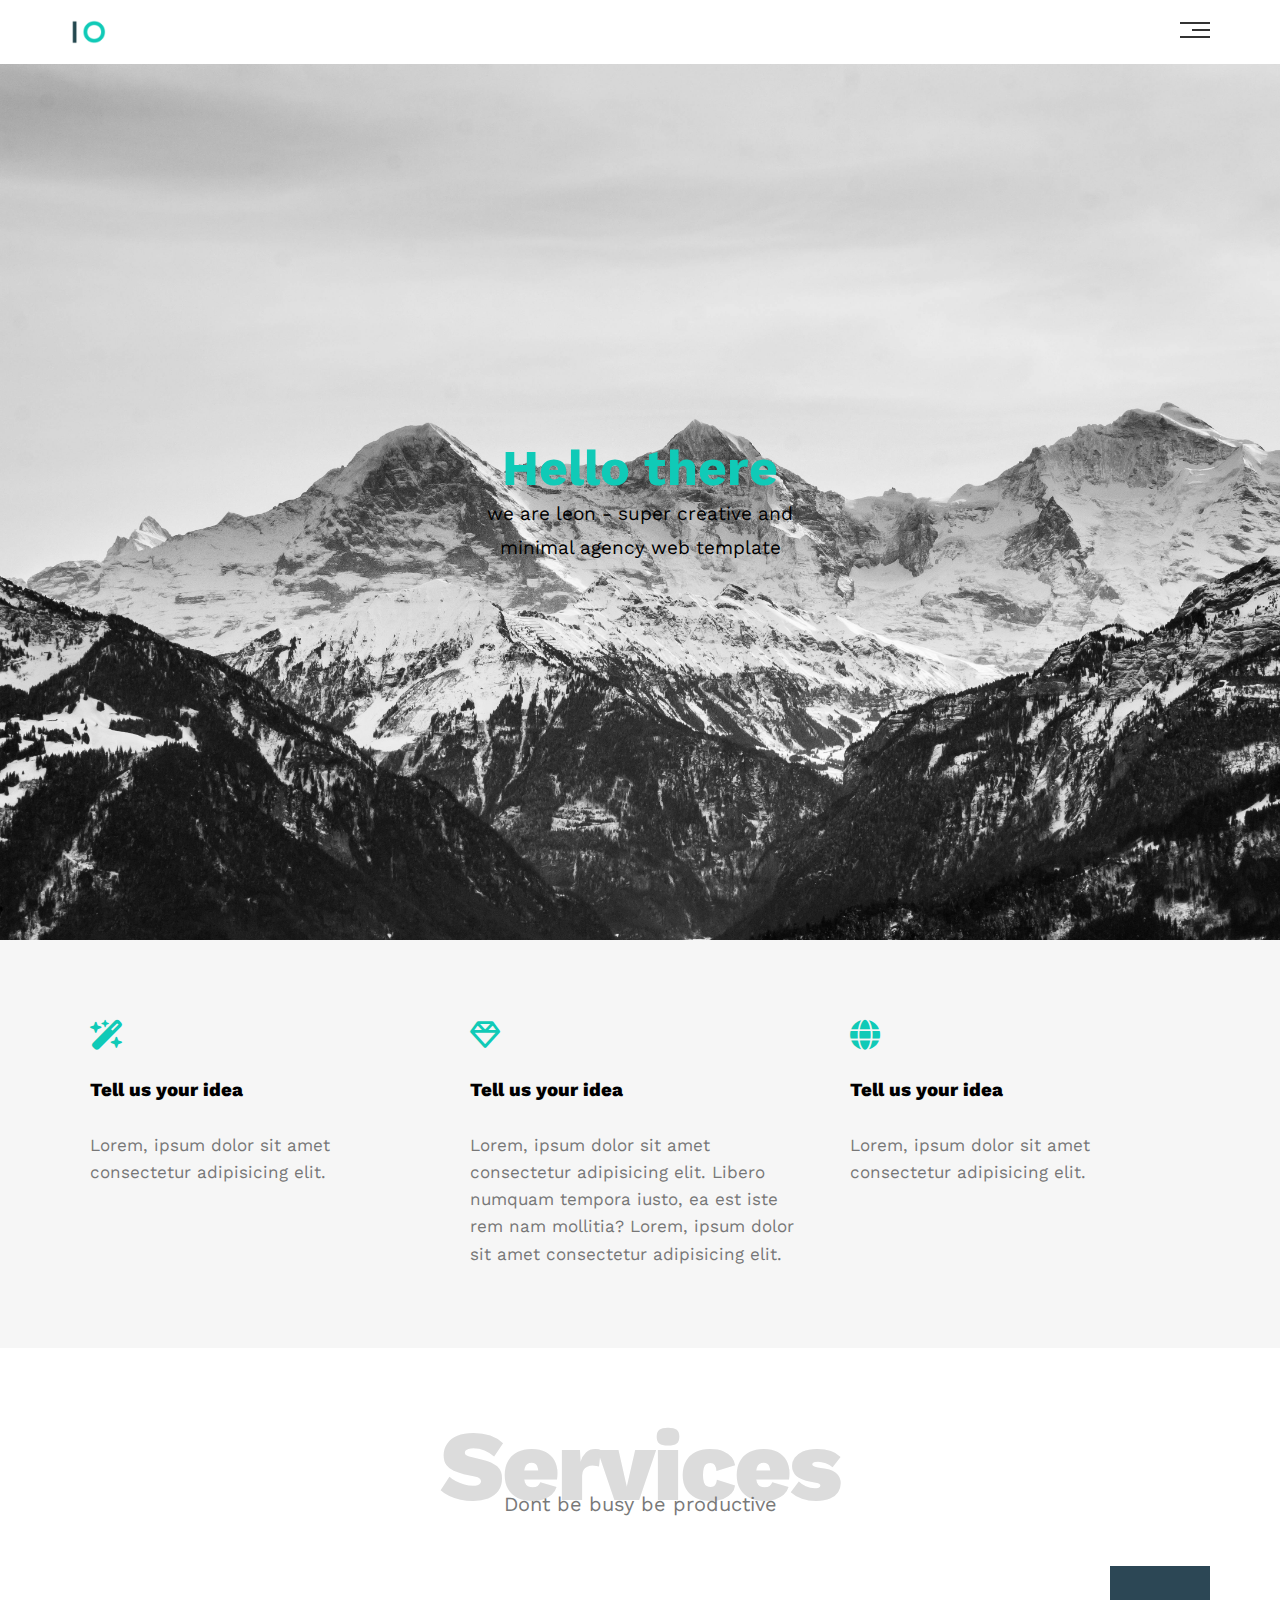
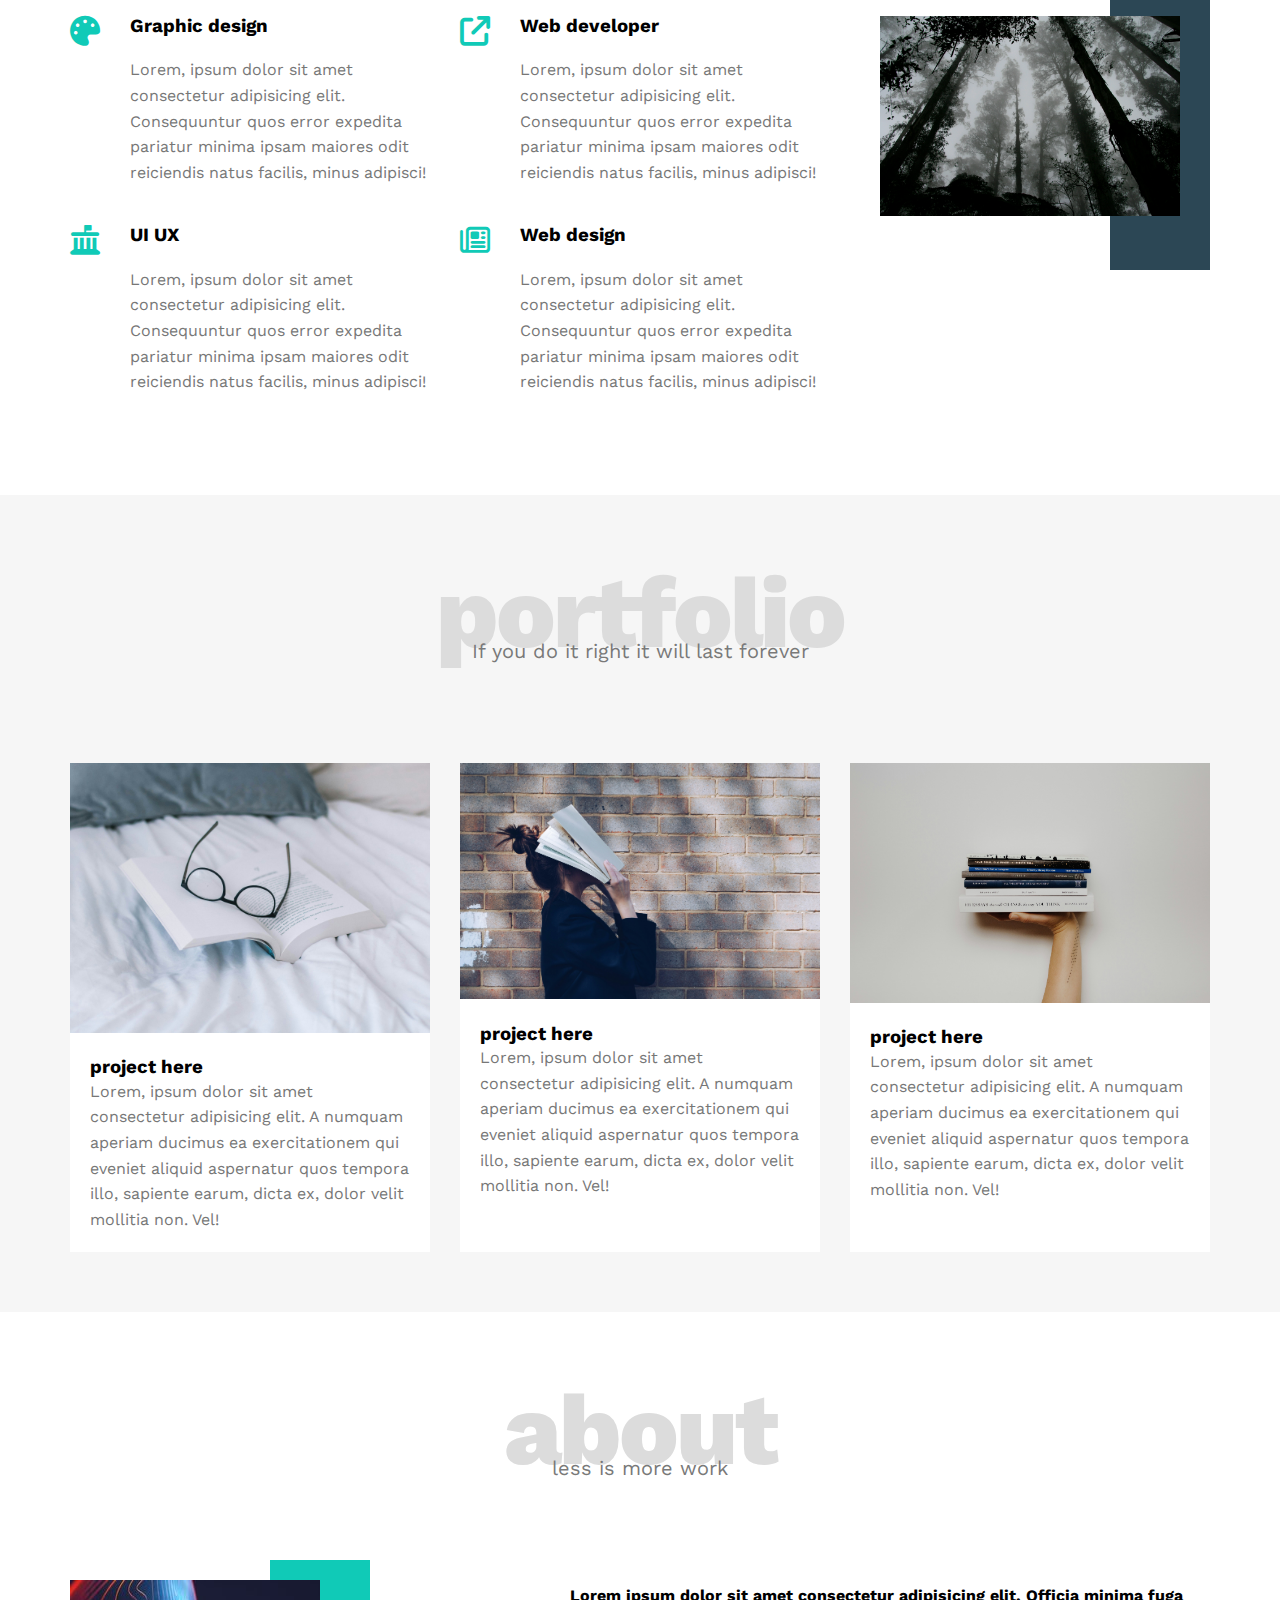
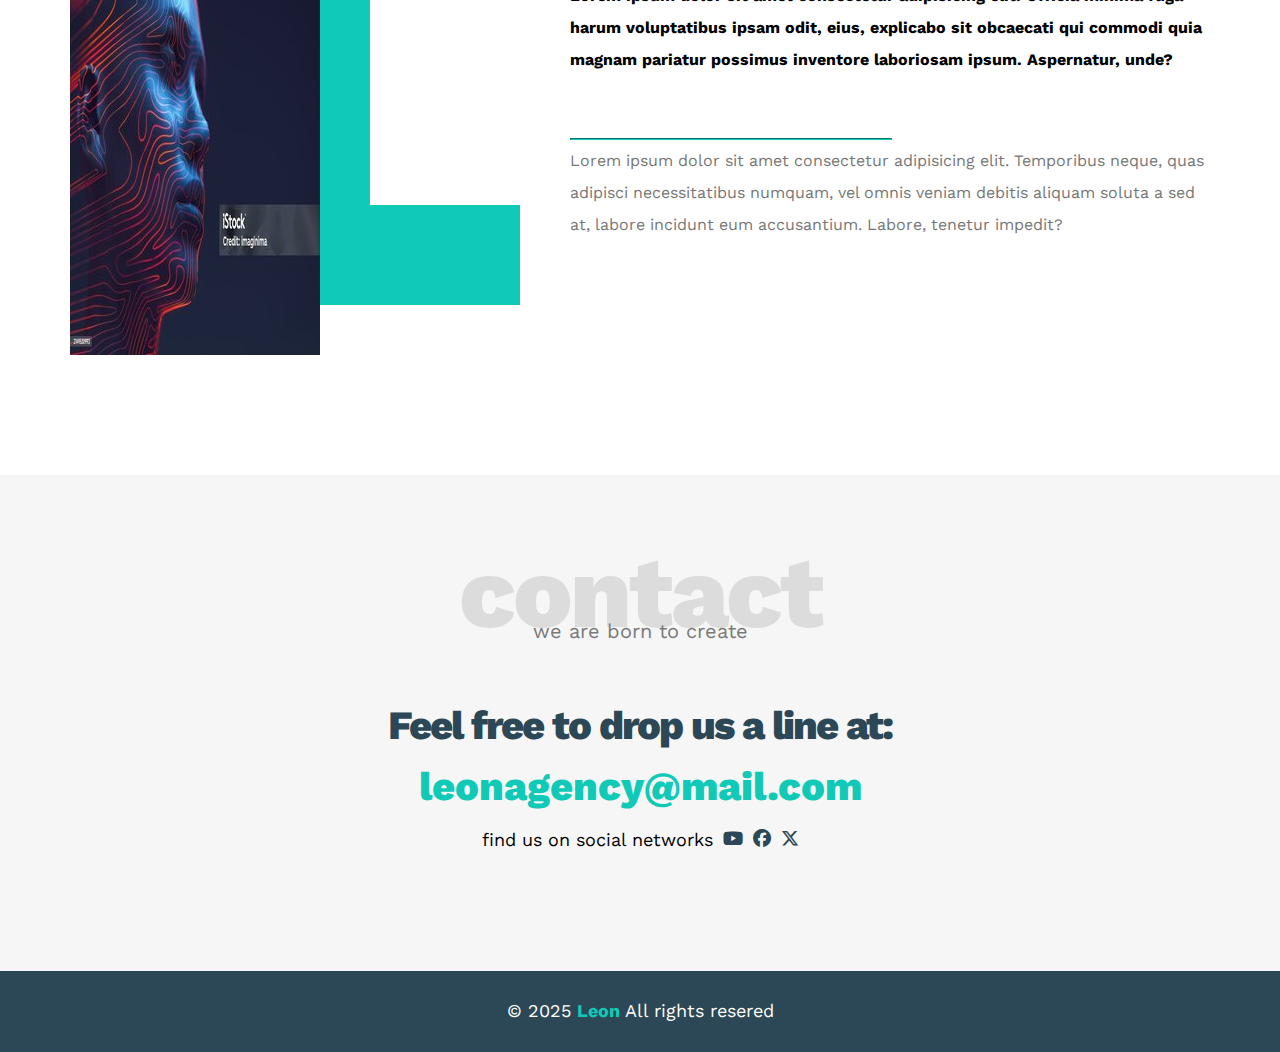
<file: index.html>
<!DOCTYPE html>
<html lang="en">
<head>
    <meta charset="UTF-8">
    <meta name="viewport" content="width=device-width, initial-scale=1.0">
    <title>leon template one</title>
    <link rel="stylesheet" href="css/leon.css">
    <link rel="stylesheet" href="css/normalize.css">
    <link rel="stylesheet" href="css/all.min.css">
    <link rel="preconnect" href="https://fonts.googleapis.com">
    <link rel="preconnect" href="https://fonts.gstatic.com" crossorigin>
    <link href="https://fonts.googleapis.com/css2?family=Work+Sans:ital,
    wght@0,100..900;1,100..900&display=swap" rel="stylesheet">
</head>
<body>
    <!-- start header -->
    <div class="header">
        <div class="container">
            <img class="logo" src="images/logo.png" alt="">
            <div class="links">
                <span class="icon">
                    <span></span>
                    <span></span>
                    <span></span>
                </span>
                <ul>
                    <li><a href="#services">services</a></li>
                    <li><a href="#portfolio">portfolio</a></li>
                    <li><a href="#about">about</a></li>
                    <li><a href="#contact">contact</a></li>
                </ul>
            </div>
        </div>
    </div>
    <!--end header-->
    <!-- start landing section-->
    <div class="landing">
        <div class="intro-text">
            <h1>Hello there</h1>
            <p>we are leon - super creative and minimal agency web template</p>
        </div>
    </div>
    <!-- end landing section-->
     <!--start features-->
     <div class="features">
        <div class="container">
            <div class="feat">
                <i class="fa-solid fa-wand-magic-sparkles"></i>
                <h3>Tell us your idea</h3>
                <p>Lorem, ipsum dolor sit amet consectetur adipisicing elit.</p>
            </div>
            <div class="feat">
                <i class="fa-regular fa-gem"></i>
                <h3>Tell us your idea</h3>
                <p>Lorem, ipsum dolor sit amet consectetur adipisicing elit. Libero numquam tempora iusto, ea est iste rem nam mollitia? Lorem, ipsum dolor sit amet consectetur adipisicing elit.</p>
            </div>
            <div class="feat">
                <i class="fa-solid fa-globe"></i>
                <h3>Tell us your idea</h3>
                <p>Lorem, ipsum dolor sit amet consectetur adipisicing elit.</p>
            </div>
        </div>
     </div>
     <!--end features-->
     <!--start services-->
     <div class="services">
        <div class="container">
            <h2 class="special-heading">Services</h2>
            <p>Dont be busy be productive</p>
            <div class="services-content">
                <div class="col">
                    <!--start service-->
                    <div class="serv">
                        <i class="fa-solid fa-palette"></i>
                        <div class="text">
                            <h3>Graphic design</h3>
                            <p>Lorem, ipsum dolor sit amet consectetur adipisicing elit.
                            Consequuntur quos error expedita pariatur minima ipsam maiores odit reiciendis natus facilis, minus adipisci!</p>
                        </div>
                    </div>
                    <div class="serv">
                        <i class="fa-solid fa-landmark-flag"></i>
                        <div class="text">
                            <h3>UI UX</h3>
                            <p>Lorem, ipsum dolor sit amet consectetur adipisicing elit.
                            Consequuntur quos error expedita pariatur minima ipsam maiores odit reiciendis natus facilis, minus adipisci!</p>
                        </div>
                    </div>
                    <!--end service-->
                </div>
                <div class="col">
                    <!--start service-->
                    <div class="serv">
                        <i class="fa-solid fa-arrow-up-right-from-square"></i>
                        <div class="text">
                            <h3>Web developer</h3>
                            <p>Lorem, ipsum dolor sit amet consectetur adipisicing elit.
                            Consequuntur quos error expedita pariatur minima ipsam maiores odit reiciendis natus facilis, minus adipisci!</p>
                        </div>
                    </div>
                    <div class="serv">
                        <i class="fa-regular fa-newspaper"></i>
                        <div class="text">
                            <h3>Web design</h3>
                            <p>Lorem, ipsum dolor sit amet consectetur adipisicing elit.
                            Consequuntur quos error expedita pariatur minima ipsam maiores odit reiciendis natus facilis, minus adipisci!</p>
                        </div>
                    </div>
                    <!--end service-->
                </div>
                <div class="col">
                    <div class="image image-column">
                        <img src="images/phoebe-strafford-EBbP0Wrbmqs-unsplash.jpg" alt="">
                    </div>
                </div>
            </div>
        </div>
     </div>
    <!--end services-->
    <!--start portfolio-->

    <div class="portfolio">
        <div class="container">
            <h2 class="special-heading">portfolio</h2>
            <p>If you do it right it will last forever</p>
            <div class="portfolio-content">
               <div class="card">
                <img src="images/sincerely-media-c1YrcFYW66s-unsplash.jpg" alt="">
                    <div class="info">
                        <h3>project here</h3>
                        <p>Lorem, ipsum dolor sit amet consectetur adipisicing elit.
                        A numquam aperiam ducimus ea exercitationem qui eveniet aliquid aspernatur quos tempora illo, sapiente earum, 
                        dicta ex, dolor velit mollitia non. Vel!</p>
                    </div>
               </div>
               <div class="card">
                <img src="images/siora-photography-hgFY1mZY-Y0-unsplash.jpg" alt="">
                    <div class="info">
                        <h3>project here</h3>
                        <p>Lorem, ipsum dolor sit amet consectetur adipisicing elit.
                        A numquam aperiam ducimus ea exercitationem qui eveniet aliquid aspernatur quos tempora illo, sapiente earum, 
                        dicta ex, dolor velit mollitia non. Vel!</p>
                    </div>
               </div>
               <div class="card">
                <img src="images/thought-catalog-o0Qqw21-0NI-unsplash.jpg" alt="">
                    <div class="info">
                        <h3>project here</h3>
                        <p>Lorem, ipsum dolor sit amet consectetur adipisicing elit.
                        A numquam aperiam ducimus ea exercitationem qui eveniet aliquid aspernatur quos tempora illo, sapiente earum, 
                        dicta ex, dolor velit mollitia non. Vel!</p>
                    </div>
               </div>
               
            </div>
        </div>
     </div>    

    <!--end portfolio-->
     <!--start about section-->

     <div class="about">
        <div class="container">
            <h2 class="special-heading">about</h2>
            <p>less is more work</p>
            <div class="about-content">
                <div class="image">
                    <img src="images/istockphoto-2149530993-1024x1024.jpg" alt="">
                </div>
                <div class="text">
                    <p>Lorem ipsum dolor sit amet consectetur adipisicing elit. Officia minima fuga harum voluptatibus ipsam odit, eius,
                         explicabo sit obcaecati qui commodi quia magnam pariatur possimus inventore laboriosam ipsum.
                         Aspernatur, unde?</p>
                    <hr>
                    <p>Lorem ipsum dolor sit amet consectetur adipisicing elit. 
                        Temporibus neque, quas adipisci necessitatibus numquam, vel omnis veniam debitis aliquam soluta a sed at,
                        labore incidunt eum accusantium. Labore, 
                        tenetur impedit?</p>
                </div>
            </div>
        </div>
     </div>    
     <!--end about section-->

     <!--start contact-->
     <div class="contact">
        <div class="container">
            <h2 class="special-heading">contact</h2>
            <p>we are born to create</p>
            <div class="info">
                <p class="label">Feel free to drop us a line at:</p>
                <a href="mailto:leonagency@mail.com?subject=contact" class="link">leonagency@mail.com</a>
                <div class="social">
                    find us on social networks
                    <i class="fa-brands fa-youtube"></i>
                    <i class="fa-brands fa-facebook"></i>
                    <i class="fa-brands fa-x-twitter"></i>
                </div>
            </div>
        </div>
     </div>
     <!--end contact-->
     <!--start footer-->
     <div class="footer">
        &copy; 2025 <span>Leon</span> All rights resered</div>
    <!--end footer-->
</body>
</html>
</file>
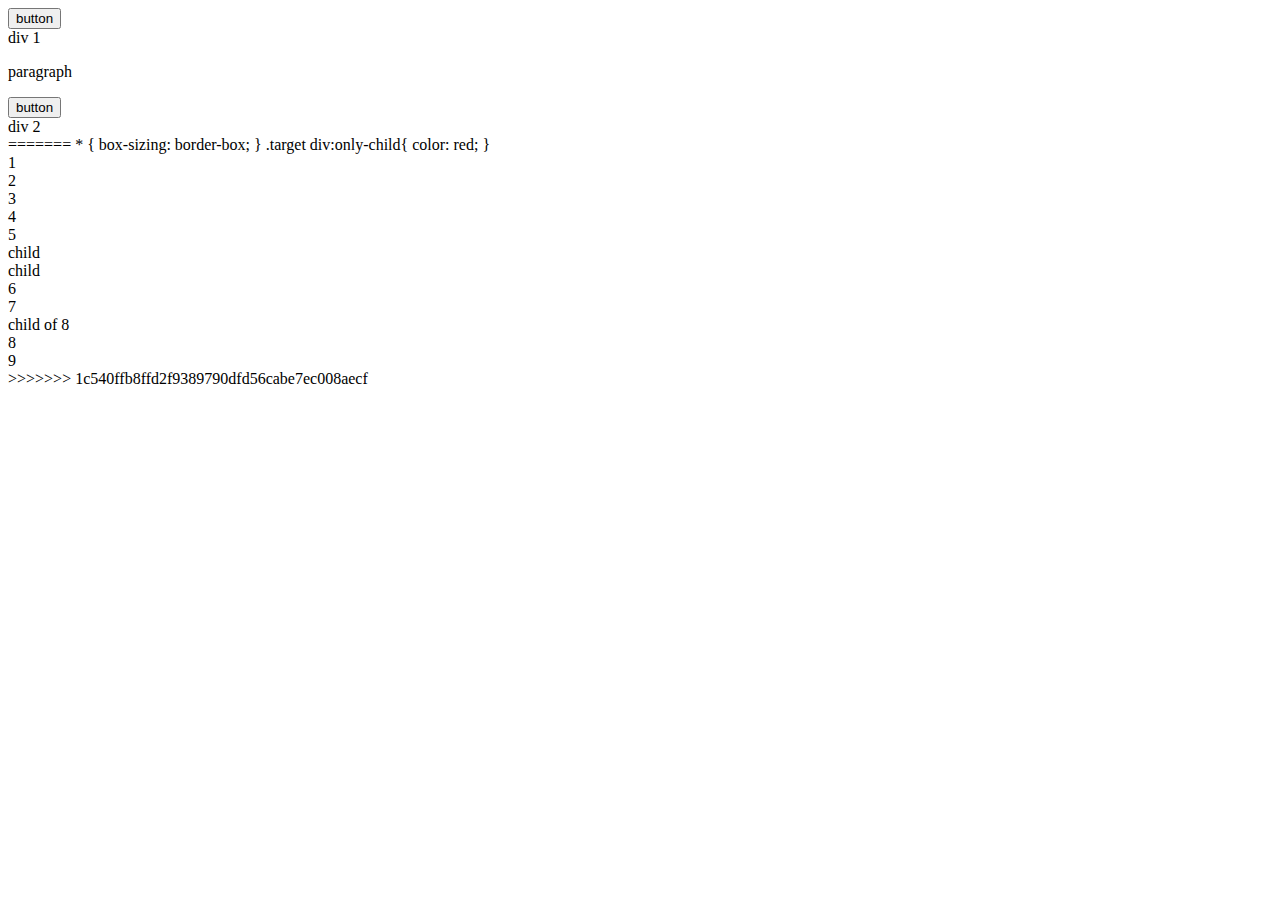
<file: test.html>
<!DOCTYPE html>
<html lang="en">
  <head>
    <meta charset="UTF-8" />
    <title>CSS</title>
    <style>
<<<<<<< HEAD
        button[title]{
            color: red;
        }
    </style>
    <meta charset="UTF-8">
    <meta name="viewport" content="width=device-width, initial-scale=1.0">
    <title>Document</title>
</head>
<body>
    <div class="parent">
        <button title="">button</button>
        <div class="child">
            div 1
        </div>
        <p title="">paragraph</p>
        <button>button</button>
        <div class="child">
            div 2
        </div>
=======
        * {
  box-sizing: border-box;
}
  .target div:only-child{
    color: red;
  }

    </style>
  </head>
  <body>
    <div class="parent">
      <div>1</div>
      <div>2</div>
      <div>3</div>
      <div>4</div>
      <div class="target">5
        <div>
          child
        </div>
        <div>
          child
        </div>
      </div>
      <div>6</div>
      <div>7</div>
      <div class="target">
        <div>
          child of 8
        </div>
        8</div>
      <div>9</div>
>>>>>>> 1c540ffb8ffd2f9389790dfd56cabe7ec008aecf
    </div>
  </body>
</html>
</file>
<file: css/leon.css>
/* start a variable */
:root{
    --main-color: #10cab7;
    --secondary-color: #2c4755;
    --paragraph-color: #777;
    --section-padding: 60px;
    --section-background: #f6f6f6;
}
*{
    box-sizing: border-box;
    margin: 0;
    padding: 0;    
}
body{
    
    font-family: "Work Sans", sans-serif;
}
.container{
    padding-left: 15px;
    padding-right: 15px;
    margin-left: auto;
    margin-right: auto;
}
@media (min-width: 768px){
.container{
    width: 750px;
    }
}
@media (min-width: 992px){
    .container{
        width: 970px;
    }
}
    @media (min-width: 1200px){
        .container{
            width: 1170px;
     }
}
/* start components */

.special-heading{
    color: #dcdcdc;
    font-size: 100px;
    text-align: center;
    font-weight: 800;
    letter-spacing: -3px;
    margin: 0;
}
.special-heading + p{
    margin: -30px 0 0;
    font-size: 20px;
    text-align: center;
    color: #797979;
}
@media (max-width: 767px)
    {
    .special-heading{
        font-size: 60px;
        }
    .special-heading + p{
        margin: -15px;   
    }
    }
/* end components */

.header{
    padding: 20px;
}
.header .container{
    display: flex;
    justify-content: space-between;
    align-items: center;
}
.header .logo{
    width: 60px;
}
.header .links{
position: relative;
}
.header .links .icon{
    justify-content: flex-end;
    width: 30px;
    display: flex;
    flex-wrap: wrap;
}
.header .links:hover .icon span:nth-child(2){
    width: 100%;
}
.header .links .icon span{
    background-color: #333;
    margin-bottom: 5px;
    height: 2px;
}
.header .links .icon span:first-child{
width: 100%;
}
.header .links .icon span:nth-child(2){
    width: 60%;
    transition: width .3s;
}

.header .links .icon span:last-child{
    width: 100%;
}
.header .links ul{
    list-style: none;
    margin: 0;
    padding: 0;
    background-color: rgb(192, 137, 192);
    position: absolute;
    right: 0;
    min-width: 180px;
    top: calc(100% + 15px);
    display: none;
    z-index: 1;
}

.header .links ul::before{
    content: "";
    position: absolute;
    width: 0px;
    height: 0px;
    right: 5px;
    top: -20px;
    border: 10px black solid;
    border-color: transparent transparent black transparent;
}
.header .links ul li a{
    display: block;
    padding: 15px;
    text-decoration: none;
    color: #333;
    transition: .3s;
}
.header .links ul li a:hover{
    padding-left: 25px;
}
.header .links ul li:not(:last-child) a{
    border-bottom: 1px solid #ddd;
}
.links:hover ul{
    display: block;
}
/*     <!--end header--> */
/*   <!-- start landing section--> */
.landing{
    position: relative;
   background-image: url(../images/pexels-pixabay-355747.jpg);
   background-size:cover;
  height: calc(100vh - 24px);
  
}
.landing .intro-text{
    position: absolute;
    width: 320px;
    max-width: 100%;
    text-align: center;
    left: 50%;
    top: 50%;
    transform: translate(-50%, -50%);
}
.landing .intro-text h1{
    text-align: center;
    margin: 0;
    font-weight: bold;
    font-size: 50px;
    color: var(--main-color);
}
.landing .intro-text p{
    font-size: 19px;
    line-height: 1.8;
}
/*   <!-- end landing section--> */
/*   <!-- start features --> */
.features{
    padding-top: var(--section-padding);
    padding-bottom: var(--section-padding);
    background-color: var(--section-background);
}
.features .container{
    grid-template-columns: repeat(auto-fill, minmax(300px, 1fr));
    display: grid;
}
.features .feat{
    padding: 20px;
    
}
.features .feat i{
    color: var(--main-color);
    font-size: 30px;
}
.features .feat h3{
    font-weight: 800;
    margin: 30px 0;
    
}
.features .feat p{
    line-height: 1.6;
    color: var(--paragraph-color);
    font-size: 17px;
}
/*   <!-- end features --> */

/*start services*/

.services{
    padding-top: var(--section-padding);
    padding-bottom: var(--section-padding);
}
.services .services-content{
    display: grid;
    grid-template-columns: repeat(auto-fill, minmax(300px, 1fr));
    gap: 30px;
    margin-top: 100px;
}
.services img{
    width: 300px;
}
.services .services-content .serv{
    display: flex;
    margin-bottom: 40px;
}
@media (max-width: 767px){
    .services .services-content .serv{
        flex-direction: column;
        text-align: center;
    }
}
.services .services-content .serv i{
    color: var(--main-color);
    flex-basis: 60px;
    font-size: 30px;
}
.services .services-content .serv .text{
    flex: 1;
}
.services .services-content .serv h3{
    margin: 0 0 20px;
}
.services .services-content .serv p{
    color: var(--paragraph-color);
    line-height: 1.6;
}
.services .services-content .image{
    text-align: center;
    position: relative;

}
.services .services-content .image::before{
    content: "";
    position: absolute;
    width: 100px;
    height: calc(100% + 100px);
    background-color: var(--secondary-color);
    right: 0;
    top: -50px;
    z-index: -1;
}
@media (max-width: 1199px){
    .services .services-content .image-column{
        display: none;
    }
}

/*end services*/
/* start portfolio */

    .portfolio{
        padding-top: var(--section-padding);
        padding-bottom: var(--section-padding);
        background-color: var(--section-background);
    }
    .portfolio .portfolio-content{
        display: grid;
        grid-template-columns: repeat(auto-fill, minmax(300px, 1fr));
        gap: 30px;
        margin-top: 100px;
    }
    .portfolio img{
       max-width: 100%;
    }
    .portfolio .portfolio-content .card{
        background-color: white;
    }
    .portfolio .portfolio-content .info{
        padding: 20px;
    }
    .portfolio .portfolio-content .info h3{
        margin: 0;
    }
    .portfolio .portfolio-content .info p{
        color: var(--paragraph-color);
        line-height: 1.6;
        margin-bottom: 0;
    }
/* end portfolio */
/* start about */
.about{
    padding-top: var(--section-padding);
    padding-bottom: calc(var(--section-padding) + 60px);
}
.about .about-content{
    margin-top: 100px;
    display: flex;
    flex-wrap: wrap;
    justify-content: space-between;
}
.about .about-content .image{
    position: relative;
    width: 250px;
    height: 375px;
}
.about .about-content .image::before{
content: "";
position: absolute;
top: -20px;
bottom: 100px;
right: -50px;
width: 100px;
z-index: -1;
background-color: var(--main-color);
}
.about .about-content .image::after{
content: "";
position: absolute;

bottom: 50px;
right: -200px;
width: 200px;
height: 100px;
background-color: var(--main-color);
}
.about .about-content .image img{
    max-width: 100%;
}
.about .about-content .text{
    flex-basis:calc(100% - 500px);
}
.about .about-content .text p:first-of-type{
font-weight: bold;
line-height: 2;
margin-bottom: 50px;
}
.about .about-content .text hr{
width: 50%;
display: inline-block;
border-color: var(--main-color);
}
.about .about-content .text p:last-of-type{
line-height: 2;
color: var(--paragraph-color);
}
@media (max-width: 767px){
    .about .about-content .image{
        display: none;
    }
    .about .about-content .text{
        flex-basis: 100%;
    }
}
/* end about */
/*start contact*/

.contact{
    padding-top: var(--section-padding);
    padding-bottom: var(--section-padding);
    background-color: var(--section-background);
}
.contact .info{
    padding-top: var(--section-padding);
    padding-bottom: var(--section-padding);   
}
.contact .info .label{
font-size: 40px;
font-weight: 800;
color: var(--secondary-color);
letter-spacing: -2px;
margin-bottom: 15px;  
text-align: center;
}
.contact .info .link{
    display: block;
    font-size: 40px;
    font-weight: 800;
    color: var(--main-color);
    text-decoration: none;
    text-align: center;
}
.contact .info .social{
    display: flex;
    justify-content: center;
    margin-top: 20px;
    font-size: 18px;
}
.contact .info .social i{
    margin-left: 10px;
    color: var(--secondary-color);
}
@media (max-width: 767px){
    .contact .info .label,
    .contact .info .link{
        font-size: 30px;
    }
}
/*end contact*/
/*start footer*/
    .footer{
        background-color: var(--secondary-color);
        color: white;
        padding: 30px 10px;
        text-align: center;
        font-size: 18px;
    }
    .footer span{
        font-weight: bold;
        color: var(--main-color);
    }
/*end footer*/
</file>
